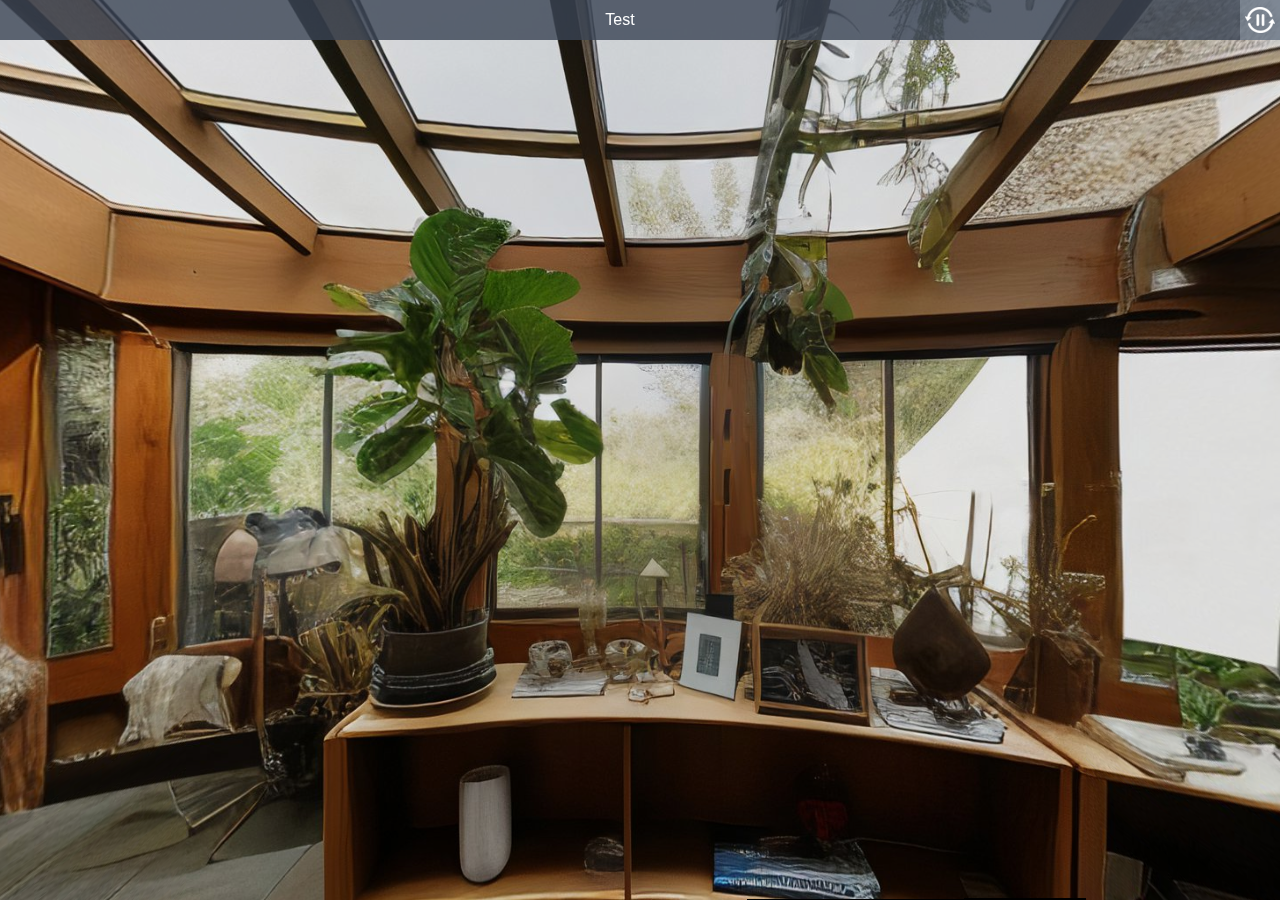
<file: virtual-tour/index.html>
<!DOCTYPE html>
<html>
<head>
<title>Project Title</title>
<meta charset="utf-8">
<meta name="viewport" content="target-densitydpi=device-dpi, width=device-width, initial-scale=1.0, maximum-scale=1.0, minimum-scale=1.0, user-scalable=no, minimal-ui" />
<style> @-ms-viewport { width: device-width; } </style>
<link rel="stylesheet" href="vendor/reset.min.css">
<link rel="stylesheet" href="style.css">
</head>
<body class="single-scene ">

<div id="pano"></div>

<div id="sceneList">
  <ul class="scenes">
    
      <a href="javascript:void(0)" class="scene" data-id="0-test">
        <li class="text">Test</li>
      </a>
    
  </ul>
</div>

<div id="titleBar">
  <h1 class="sceneName"></h1>
</div>

<a href="javascript:void(0)" id="autorotateToggle">
  <img class="icon off" src="img/play.png">
  <img class="icon on" src="img/pause.png">
</a>

<a href="javascript:void(0)" id="fullscreenToggle">
  <img class="icon off" src="img/fullscreen.png">
  <img class="icon on" src="img/windowed.png">
</a>

<a href="javascript:void(0)" id="sceneListToggle">
  <img class="icon off" src="img/expand.png">
  <img class="icon on" src="img/collapse.png">
</a>

<a href="javascript:void(0)" id="viewUp" class="viewControlButton viewControlButton-1">
  <img class="icon" src="img/up.png">
</a>
<a href="javascript:void(0)" id="viewDown" class="viewControlButton viewControlButton-2">
  <img class="icon" src="img/down.png">
</a>
<a href="javascript:void(0)" id="viewLeft" class="viewControlButton viewControlButton-3">
  <img class="icon" src="img/left.png">
</a>
<a href="javascript:void(0)" id="viewRight" class="viewControlButton viewControlButton-4">
  <img class="icon" src="img/right.png">
</a>
<a href="javascript:void(0)" id="viewIn" class="viewControlButton viewControlButton-5">
  <img class="icon" src="img/plus.png">
</a>
<a href="javascript:void(0)" id="viewOut" class="viewControlButton viewControlButton-6">
  <img class="icon" src="img/minus.png">
</a>

<script src="vendor/screenfull.min.js" ></script>
<script src="vendor/bowser.min.js" ></script>
<script src="vendor/marzipano.js" ></script>

<script src="data.js"></script>
<script src="index.js"></script>

</body>
</html>
</file>
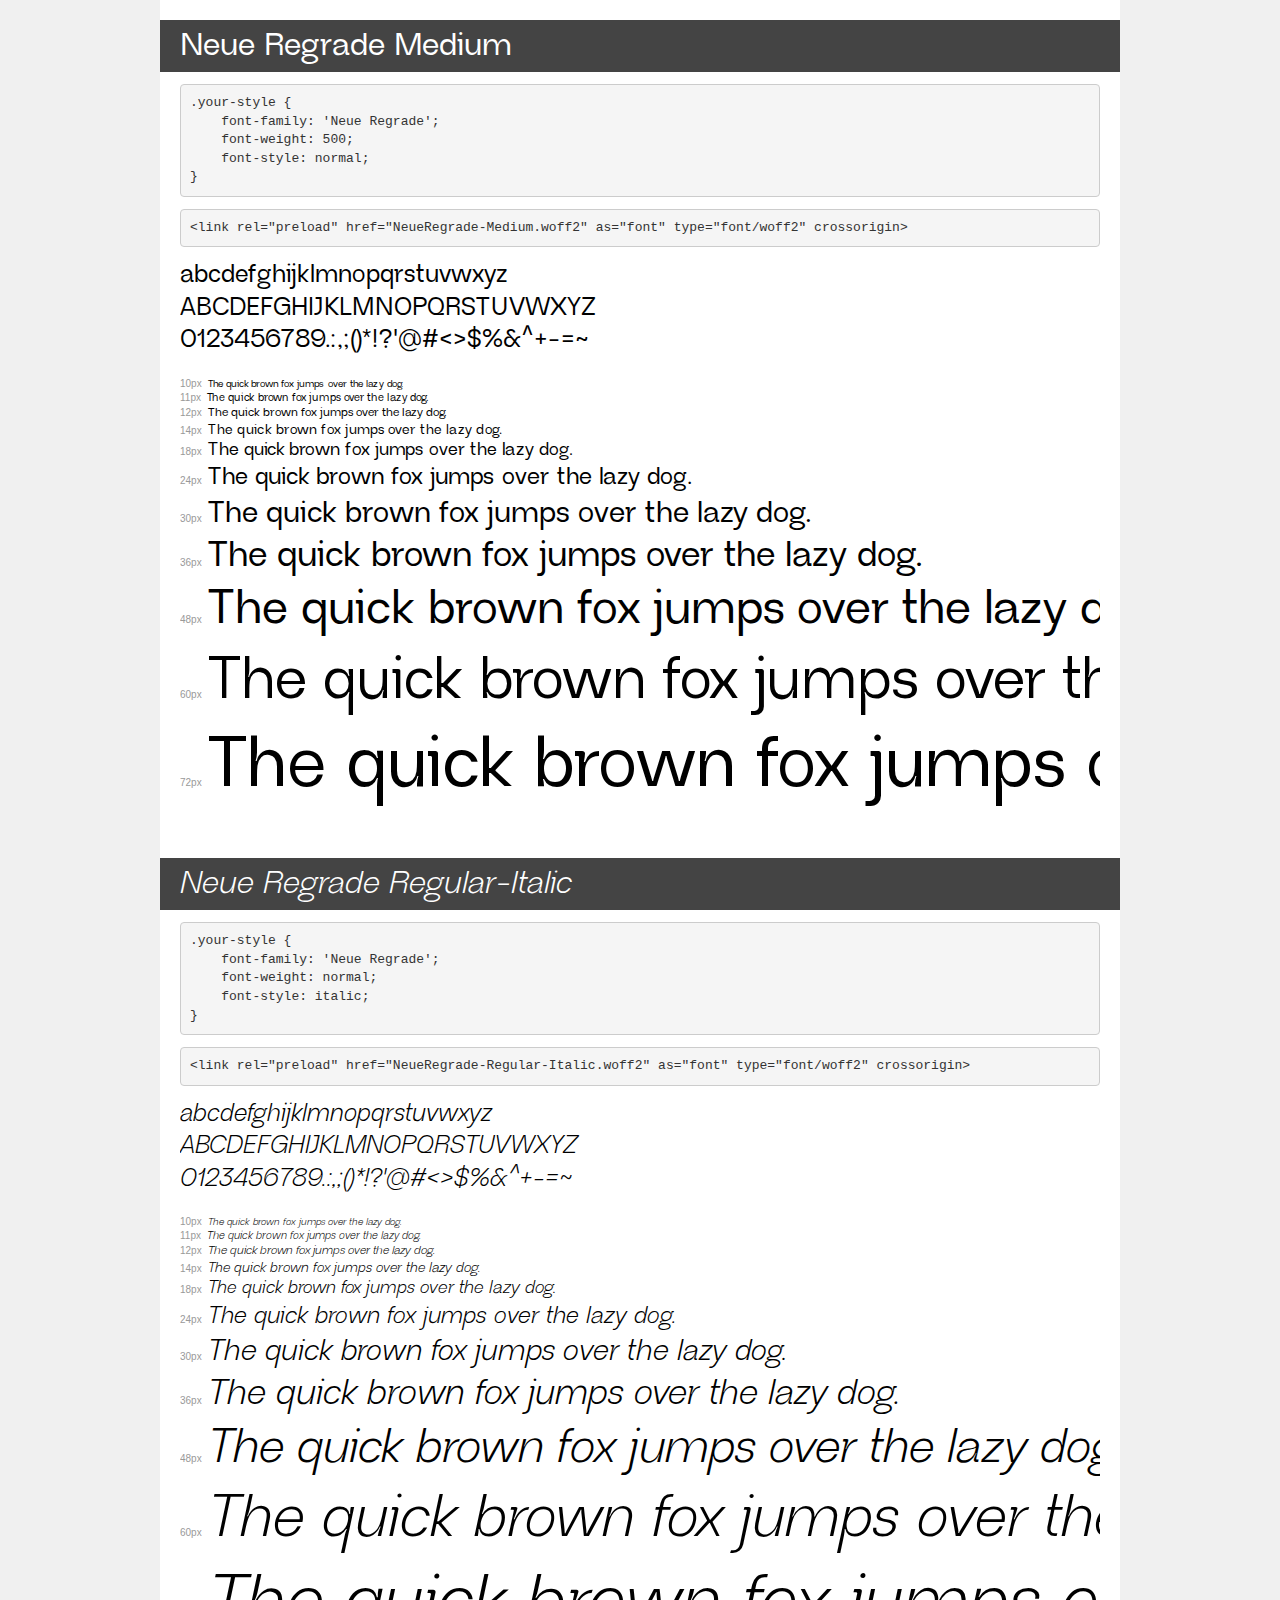
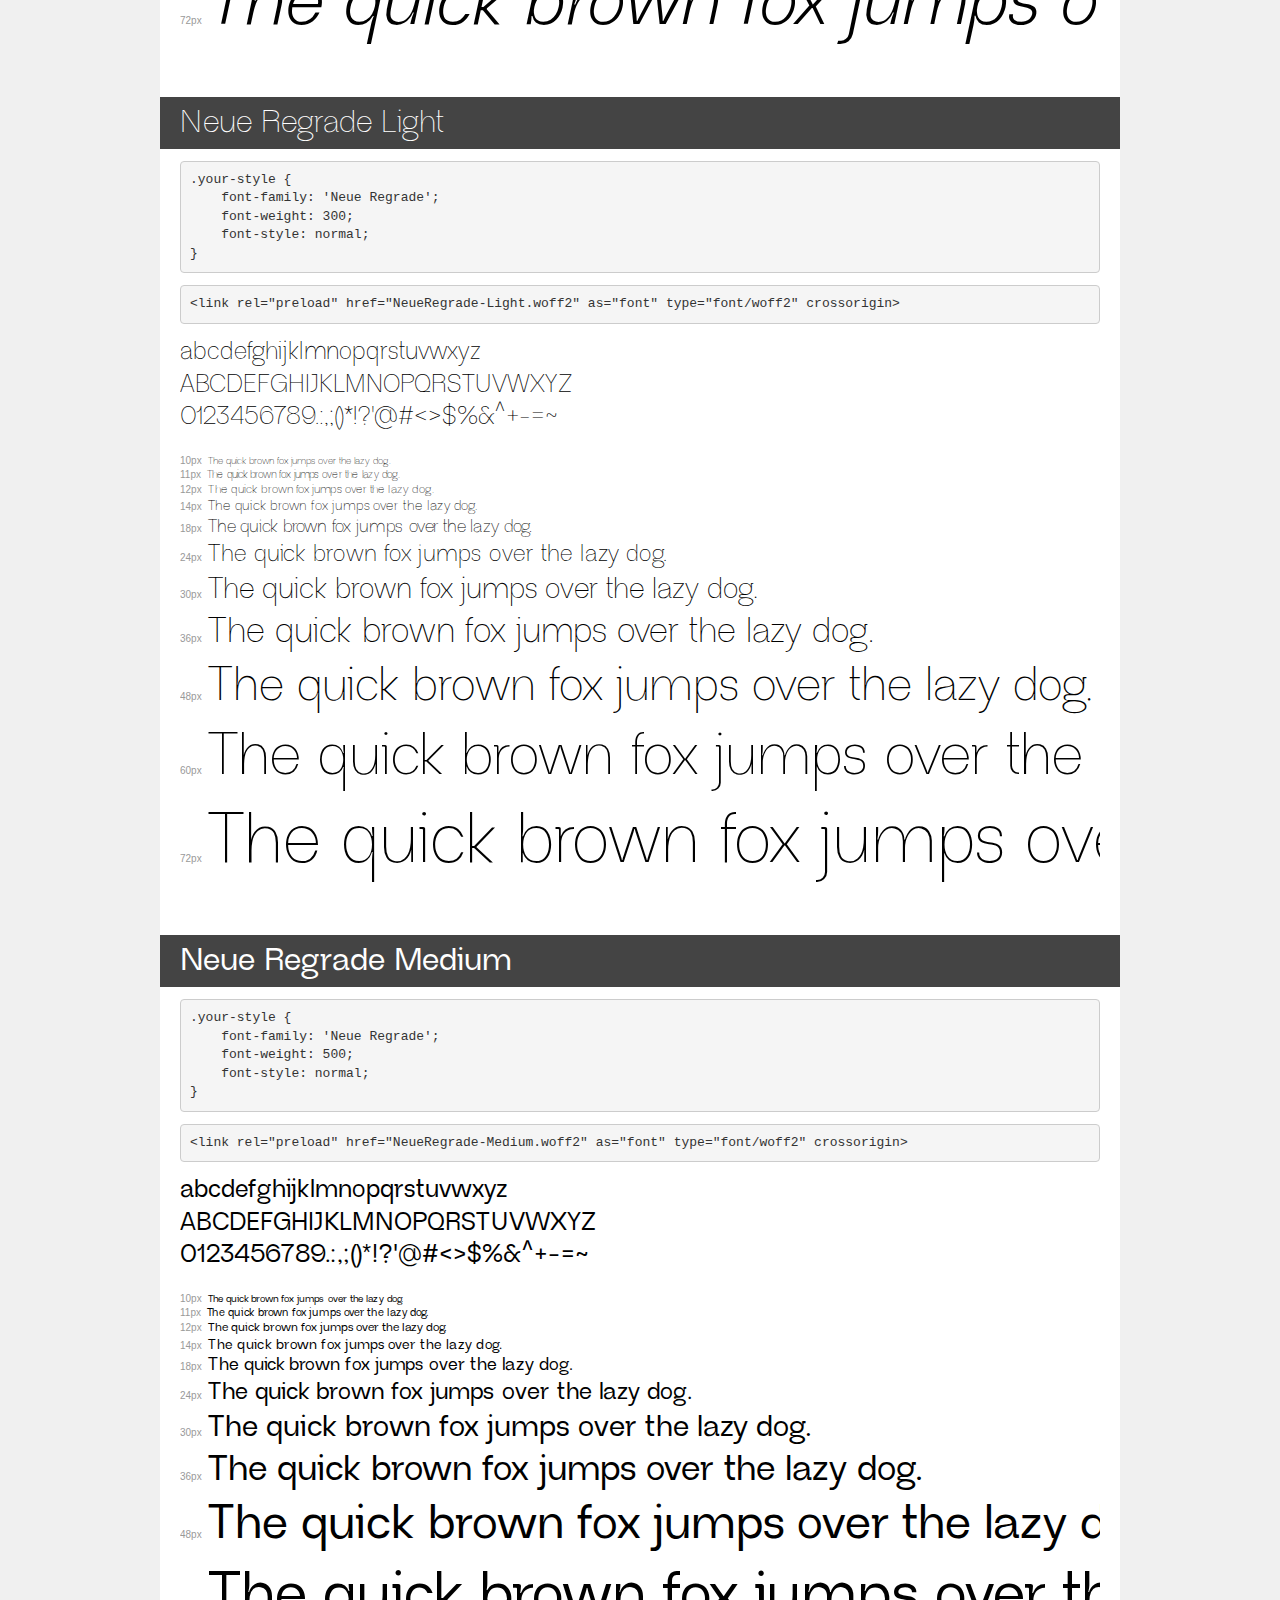
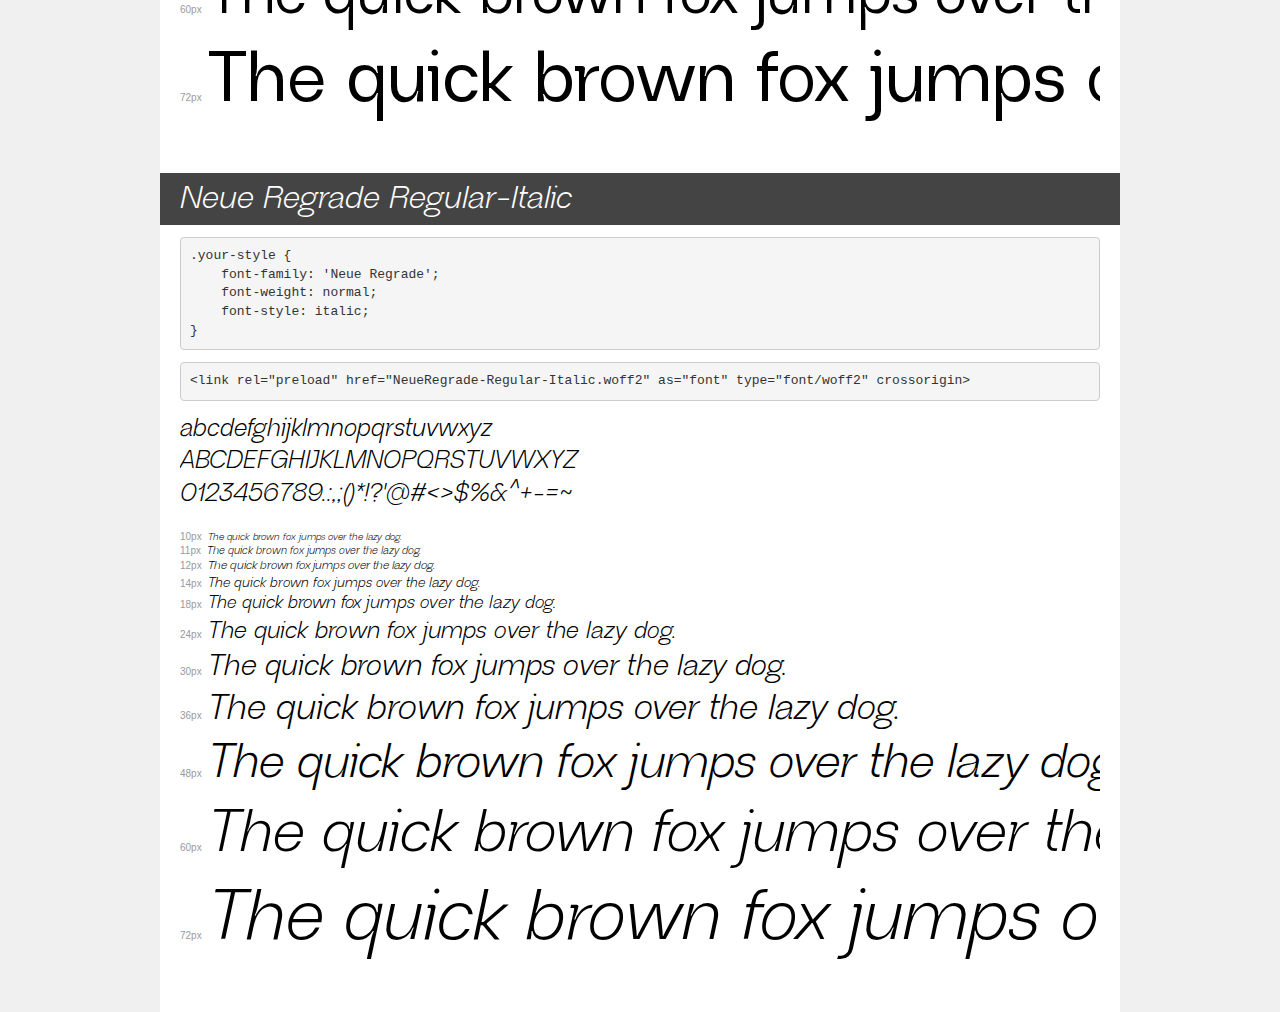
<file: assets/fonts/demo.html>
<!DOCTYPE html>
<html lang="en">
<head>
    <meta charset="utf-8">
    <meta http-equiv="X-UA-Compatible" content="IE=edge">
    <meta name="viewport" content="width=device-width, initial-scale=1">
    <meta name="robots" content="noindex, noarchive">
    <meta name="format-detection" content="telephone=no">
    <title>Transfonter demo</title>
    <link href="stylesheet.css" rel="stylesheet">
    <style>
        /*
        http://meyerweb.com/eric/tools/css/reset/
        v2.0 | 20110126
        License: none (public domain)
        */
        html, body, div, span, applet, object, iframe,
        h1, h2, h3, h4, h5, h6, p, blockquote, pre,
        a, abbr, acronym, address, big, cite, code,
        del, dfn, em, img, ins, kbd, q, s, samp,
        small, strike, strong, sub, sup, tt, var,
        b, u, i, center,
        dl, dt, dd, ol, ul, li,
        fieldset, form, label, legend,
        table, caption, tbody, tfoot, thead, tr, th, td,
        article, aside, canvas, details, embed,
        figure, figcaption, footer, header, hgroup,
        menu, nav, output, ruby, section, summary,
        time, mark, audio, video {
            margin: 0;
            padding: 0;
            border: 0;
            font-size: 100%;
            font: inherit;
            vertical-align: baseline;
        }
        /* HTML5 display-role reset for older browsers */
        article, aside, details, figcaption, figure,
        footer, header, hgroup, menu, nav, section {
            display: block;
        }
        body {
            line-height: 1;
        }
        ol, ul {
            list-style: none;
        }
        blockquote, q {
            quotes: none;
        }
        blockquote:before, blockquote:after,
        q:before, q:after {
            content: '';
            content: none;
        }
        table {
            border-collapse: collapse;
            border-spacing: 0;
        }
        /* demo styles */
        body {
            background: #f0f0f0;
            color: #000;
        }
        .page {
            background: #fff;
            width: 920px;
            margin: 0 auto;
            padding: 20px 20px 0 20px;
            overflow: hidden;
        }
        .font-container {
            overflow-x: auto;
            overflow-y: hidden;
            margin-bottom: 40px;
            line-height: 1.3;
            white-space: nowrap;
            padding-bottom: 5px;
        }
        h1 {
            position: relative;
            background: #444;
            font-size: 32px;
            color: #fff;
            padding: 10px 20px;
            margin: 0 -20px 12px -20px;
        }
        .letters {
            font-size: 25px;
            margin-bottom: 20px;
        }
        .s10:before {
            content: '10px';
        }
        .s11:before {
            content: '11px';
        }
        .s12:before {
            content: '12px';
        }
        .s14:before {
            content: '14px';
        }
        .s18:before {
            content: '18px';
        }
        .s24:before {
            content: '24px';
        }
        .s30:before {
            content: '30px';
        }
        .s36:before {
            content: '36px';
        }
        .s48:before {
            content: '48px';
        }
        .s60:before {
            content: '60px';
        }
        .s72:before {
            content: '72px';
        }
        .s10:before, .s11:before, .s12:before, .s14:before,
        .s18:before, .s24:before, .s30:before, .s36:before,
        .s48:before, .s60:before, .s72:before {
            font-family: Arial, sans-serif;
            font-size: 10px;
            font-weight: normal;
            font-style: normal;
            color: #999;
            padding-right: 6px;
        }
        pre {
            display: block;
            padding: 9px;
            margin: 0 0 12px;
            font-family: Monaco, Menlo, Consolas, "Courier New", monospace;
            font-size: 13px;
            line-height: 1.428571429;
            color: #333;
            font-weight: normal;
            font-style: normal;
            background-color: #f5f5f5;
            border: 1px solid #ccc;
            overflow-x: auto;
            border-radius: 4px;
        }
        /* responsive */
        @media (max-width: 959px) {
            .page {
                width: auto;
                margin: 0;
            }
        }
    </style>
</head>
<body>
<div class="page">
    <div class="demo">
        <h1 style="font-family: 'Neue Regrade'; font-weight: 500; font-style: normal;">Neue Regrade Medium</h1>
        <pre title="Usage">.your-style {
    font-family: 'Neue Regrade';
    font-weight: 500;
    font-style: normal;
}</pre>
        <pre title="Preload (optional)">
&lt;link rel=&quot;preload&quot; href=&quot;NeueRegrade-Medium.woff2&quot; as=&quot;font&quot; type=&quot;font/woff2&quot; crossorigin&gt;</pre>
        <div class="font-container" style="font-family: 'Neue Regrade'; font-weight: 500; font-style: normal;">
            <p class="letters">
                abcdefghijklmnopqrstuvwxyz<br>
ABCDEFGHIJKLMNOPQRSTUVWXYZ<br>
                0123456789.:,;()*!?'@#&lt;&gt;$%&^+-=~
            </p>
            <p class="s10" style="font-size: 10px;">The quick brown fox jumps over the lazy dog.</p>
            <p class="s11" style="font-size: 11px;">The quick brown fox jumps over the lazy dog.</p>
            <p class="s12" style="font-size: 12px;">The quick brown fox jumps over the lazy dog.</p>
            <p class="s14" style="font-size: 14px;">The quick brown fox jumps over the lazy dog.</p>
            <p class="s18" style="font-size: 18px;">The quick brown fox jumps over the lazy dog.</p>
            <p class="s24" style="font-size: 24px;">The quick brown fox jumps over the lazy dog.</p>
            <p class="s30" style="font-size: 30px;">The quick brown fox jumps over the lazy dog.</p>
            <p class="s36" style="font-size: 36px;">The quick brown fox jumps over the lazy dog.</p>
            <p class="s48" style="font-size: 48px;">The quick brown fox jumps over the lazy dog.</p>
            <p class="s60" style="font-size: 60px;">The quick brown fox jumps over the lazy dog.</p>
            <p class="s72" style="font-size: 72px;">The quick brown fox jumps over the lazy dog.</p>
        </div>
    </div>

    <div class="demo">
        <h1 style="font-family: 'Neue Regrade'; font-weight: normal; font-style: italic;">Neue Regrade Regular-Italic</h1>
        <pre title="Usage">.your-style {
    font-family: 'Neue Regrade';
    font-weight: normal;
    font-style: italic;
}</pre>
        <pre title="Preload (optional)">
&lt;link rel=&quot;preload&quot; href=&quot;NeueRegrade-Regular-Italic.woff2&quot; as=&quot;font&quot; type=&quot;font/woff2&quot; crossorigin&gt;</pre>
        <div class="font-container" style="font-family: 'Neue Regrade'; font-weight: normal; font-style: italic;">
            <p class="letters">
                abcdefghijklmnopqrstuvwxyz<br>
ABCDEFGHIJKLMNOPQRSTUVWXYZ<br>
                0123456789.:,;()*!?'@#&lt;&gt;$%&^+-=~
            </p>
            <p class="s10" style="font-size: 10px;">The quick brown fox jumps over the lazy dog.</p>
            <p class="s11" style="font-size: 11px;">The quick brown fox jumps over the lazy dog.</p>
            <p class="s12" style="font-size: 12px;">The quick brown fox jumps over the lazy dog.</p>
            <p class="s14" style="font-size: 14px;">The quick brown fox jumps over the lazy dog.</p>
            <p class="s18" style="font-size: 18px;">The quick brown fox jumps over the lazy dog.</p>
            <p class="s24" style="font-size: 24px;">The quick brown fox jumps over the lazy dog.</p>
            <p class="s30" style="font-size: 30px;">The quick brown fox jumps over the lazy dog.</p>
            <p class="s36" style="font-size: 36px;">The quick brown fox jumps over the lazy dog.</p>
            <p class="s48" style="font-size: 48px;">The quick brown fox jumps over the lazy dog.</p>
            <p class="s60" style="font-size: 60px;">The quick brown fox jumps over the lazy dog.</p>
            <p class="s72" style="font-size: 72px;">The quick brown fox jumps over the lazy dog.</p>
        </div>
    </div>

    <div class="demo">
        <h1 style="font-family: 'Neue Regrade'; font-weight: 300; font-style: normal;">Neue Regrade Light</h1>
        <pre title="Usage">.your-style {
    font-family: 'Neue Regrade';
    font-weight: 300;
    font-style: normal;
}</pre>
        <pre title="Preload (optional)">
&lt;link rel=&quot;preload&quot; href=&quot;NeueRegrade-Light.woff2&quot; as=&quot;font&quot; type=&quot;font/woff2&quot; crossorigin&gt;</pre>
        <div class="font-container" style="font-family: 'Neue Regrade'; font-weight: 300; font-style: normal;">
            <p class="letters">
                abcdefghijklmnopqrstuvwxyz<br>
ABCDEFGHIJKLMNOPQRSTUVWXYZ<br>
                0123456789.:,;()*!?'@#&lt;&gt;$%&^+-=~
            </p>
            <p class="s10" style="font-size: 10px;">The quick brown fox jumps over the lazy dog.</p>
            <p class="s11" style="font-size: 11px;">The quick brown fox jumps over the lazy dog.</p>
            <p class="s12" style="font-size: 12px;">The quick brown fox jumps over the lazy dog.</p>
            <p class="s14" style="font-size: 14px;">The quick brown fox jumps over the lazy dog.</p>
            <p class="s18" style="font-size: 18px;">The quick brown fox jumps over the lazy dog.</p>
            <p class="s24" style="font-size: 24px;">The quick brown fox jumps over the lazy dog.</p>
            <p class="s30" style="font-size: 30px;">The quick brown fox jumps over the lazy dog.</p>
            <p class="s36" style="font-size: 36px;">The quick brown fox jumps over the lazy dog.</p>
            <p class="s48" style="font-size: 48px;">The quick brown fox jumps over the lazy dog.</p>
            <p class="s60" style="font-size: 60px;">The quick brown fox jumps over the lazy dog.</p>
            <p class="s72" style="font-size: 72px;">The quick brown fox jumps over the lazy dog.</p>
        </div>
    </div>

    <div class="demo">
        <h1 style="font-family: 'Neue Regrade'; font-weight: 500; font-style: normal;">Neue Regrade Medium</h1>
        <pre title="Usage">.your-style {
    font-family: 'Neue Regrade';
    font-weight: 500;
    font-style: normal;
}</pre>
        <pre title="Preload (optional)">
&lt;link rel=&quot;preload&quot; href=&quot;NeueRegrade-Medium.woff2&quot; as=&quot;font&quot; type=&quot;font/woff2&quot; crossorigin&gt;</pre>
        <div class="font-container" style="font-family: 'Neue Regrade'; font-weight: 500; font-style: normal;">
            <p class="letters">
                abcdefghijklmnopqrstuvwxyz<br>
ABCDEFGHIJKLMNOPQRSTUVWXYZ<br>
                0123456789.:,;()*!?'@#&lt;&gt;$%&^+-=~
            </p>
            <p class="s10" style="font-size: 10px;">The quick brown fox jumps over the lazy dog.</p>
            <p class="s11" style="font-size: 11px;">The quick brown fox jumps over the lazy dog.</p>
            <p class="s12" style="font-size: 12px;">The quick brown fox jumps over the lazy dog.</p>
            <p class="s14" style="font-size: 14px;">The quick brown fox jumps over the lazy dog.</p>
            <p class="s18" style="font-size: 18px;">The quick brown fox jumps over the lazy dog.</p>
            <p class="s24" style="font-size: 24px;">The quick brown fox jumps over the lazy dog.</p>
            <p class="s30" style="font-size: 30px;">The quick brown fox jumps over the lazy dog.</p>
            <p class="s36" style="font-size: 36px;">The quick brown fox jumps over the lazy dog.</p>
            <p class="s48" style="font-size: 48px;">The quick brown fox jumps over the lazy dog.</p>
            <p class="s60" style="font-size: 60px;">The quick brown fox jumps over the lazy dog.</p>
            <p class="s72" style="font-size: 72px;">The quick brown fox jumps over the lazy dog.</p>
        </div>
    </div>

    <div class="demo">
        <h1 style="font-family: 'Neue Regrade'; font-weight: normal; font-style: italic;">Neue Regrade Regular-Italic</h1>
        <pre title="Usage">.your-style {
    font-family: 'Neue Regrade';
    font-weight: normal;
    font-style: italic;
}</pre>
        <pre title="Preload (optional)">
&lt;link rel=&quot;preload&quot; href=&quot;NeueRegrade-Regular-Italic.woff2&quot; as=&quot;font&quot; type=&quot;font/woff2&quot; crossorigin&gt;</pre>
        <div class="font-container" style="font-family: 'Neue Regrade'; font-weight: normal; font-style: italic;">
            <p class="letters">
                abcdefghijklmnopqrstuvwxyz<br>
ABCDEFGHIJKLMNOPQRSTUVWXYZ<br>
                0123456789.:,;()*!?'@#&lt;&gt;$%&^+-=~
            </p>
            <p class="s10" style="font-size: 10px;">The quick brown fox jumps over the lazy dog.</p>
            <p class="s11" style="font-size: 11px;">The quick brown fox jumps over the lazy dog.</p>
            <p class="s12" style="font-size: 12px;">The quick brown fox jumps over the lazy dog.</p>
            <p class="s14" style="font-size: 14px;">The quick brown fox jumps over the lazy dog.</p>
            <p class="s18" style="font-size: 18px;">The quick brown fox jumps over the lazy dog.</p>
            <p class="s24" style="font-size: 24px;">The quick brown fox jumps over the lazy dog.</p>
            <p class="s30" style="font-size: 30px;">The quick brown fox jumps over the lazy dog.</p>
            <p class="s36" style="font-size: 36px;">The quick brown fox jumps over the lazy dog.</p>
            <p class="s48" style="font-size: 48px;">The quick brown fox jumps over the lazy dog.</p>
            <p class="s60" style="font-size: 60px;">The quick brown fox jumps over the lazy dog.</p>
            <p class="s72" style="font-size: 72px;">The quick brown fox jumps over the lazy dog.</p>
        </div>
    </div>

</div>
</body>
</html>
</file>
<file: virtual-tour/style.css>
* {
  -webkit-box-sizing: border-box;
  -moz-box-sizing: border-box;
  box-sizing: border-box;
  -moz-user-select: none;
  -webkit-user-select: none;
  -ms-user-select: none;
  user-select: none;
  -ms-text-size-adjust: none;
  -moz-text-size-adjust: none;
  -webkit-text-size-adjust: none;
  text-size-adjust: none;
  -webkit-user-drag: none;
  -webkit-touch-callout: none;
  -ms-content-zooming: none;
  -webkit-tap-highlight-color: rgba(0,0,0,0);
}

html, body {
  width: 100%;
  height: 100%;
  padding: 0;
  margin: 0;
  overflow: hidden;
  font-family: "Helvetica Neue", Helvetica, Arial, sans-serif;
  font-size: 16px;
  background-color: #000;
  color: #fff;
}

a, a:hover, a:active, a:visited {
  text-decoration: none;
  color: inherit;
}

#pano {
  position: absolute;
  top: 0;
  left: 0;
  width: 100%;
  height: 100%;
  overflow: hidden;
}

#titleBar {
  position: absolute;
  top: 0;
  left: 0;
  right: 40px;
  height: 40px;
  text-align: center;
}

.mobile #titleBar {
  height: 50px;
  right: 50px;
}

/* If there is a fullscreen button the title bar must make space for it */
body.fullscreen-enabled #titleBar {
  right: 80px;
}

body.fullscreen-enabled.mobile #titleBar {
  right: 100px;
}

/* If there are multiple scenes the title bar must make space for the scene list toggle */
body.multiple-scenes #titleBar {
  left: 40px;
}

body.multiple-scenes.mobile #titleBar {
  left: 50px;
}

#titleBar .sceneName {
  width: 100%;
  height: 100%;
  line-height: 30px;
  padding: 5px;
  background-color: rgb(58,68,84);
  background-color: rgba(58,68,84,0.8);
  overflow: hidden;
  text-overflow: ellipsis;
  white-space: nowrap;

  -moz-user-select: text;
  -webkit-user-select: text;
  -ms-user-select: text;
  user-select: text;
}

.mobile #titleBar .sceneName {
  line-height: 40px;
}

#fullscreenToggle {
  display: none;
  position: absolute;
  top: 0;
  right: 0;
  width: 40px;
  height: 40px;
  padding: 5px;
  background-color: rgb(103,115,131);
  background-color: rgba(103,115,131,0.8);
}

.mobile #fullscreenToggle {
  width: 50px;
  height: 50px;
}

body.fullscreen-enabled #fullscreenToggle {
  display: block;
}

#fullscreenToggle .icon {
  position: absolute;
  top: 5px;
  right: 5px;
  width: 30px;
  height: 30px;
}

.mobile #fullscreenToggle .icon {
  top: 10px;
  right: 10px;
}

#fullscreenToggle .icon.on {
  display: none;
}

#fullscreenToggle .icon.off {
  display: block;
}

#fullscreenToggle.enabled .icon.on {
  display: block;
}

#fullscreenToggle.enabled .icon.off {
  display: none;
}

#autorotateToggle {
  display: block;
  position: absolute;
  top: 0;
  right: 0;
  width: 40px;
  height: 40px;
  padding: 5px;
  background-color: rgb(103,115,131);
  background-color: rgba(103,115,131,0.8);
}

.mobile #autorotateToggle {
  width: 50px;
  height: 50px;
}

/* If there is a fullscreen button, autorotate must placed a bit to the left */
body.fullscreen-enabled #autorotateToggle {
  right: 40px;
}

body.fullscreen-enabled.mobile #autorotateToggle {
  right: 50px;
}

#autorotateToggle .icon {
  position: absolute;
  top: 5px;
  right: 5px;
  width: 30px;
  height: 30px;
}

.mobile #autorotateToggle .icon {
  top: 10px;
  right: 10px;
}

#autorotateToggle .icon.on {
  display: none;
}

#autorotateToggle .icon.off {
  display: block;
}

#autorotateToggle.enabled .icon.on {
  display: block;
}

#autorotateToggle.enabled .icon.off {
  display: none;
}

#sceneListToggle {
  position: absolute;
  top: 0;
  left: 0;
  width: 40px;
  height: 40px;
  padding: 5px;
  background-color: rgb(103,115,131);
  background-color: rgba(103,115,131,0.8);
}

.mobile #sceneListToggle {
  width: 50px;
  height: 50px;
}

#sceneListToggle .text {
  position: absolute;
  top: 5px;
  left: 15px;
  width: 100%;
  line-height: 30px;
}

#sceneListToggle .icon {
  position: absolute;
  top: 5px;
  right: 5px;
  width: 30px;
  height: 30px;
}

.mobile #sceneListToggle .icon {
  top: 10px;
  right: 10px;
}

#sceneListToggle .icon.on {
  display: none;
}

#sceneListToggle .icon.off {
  display: block;
}

#sceneListToggle.enabled .icon.on {
  display: block;
}

#sceneListToggle.enabled .icon.off {
  display: none;
}

#sceneList {
  position: absolute;
  top: 0;
  left: -220px;
  padding-top: 40px;
  width: 220px;
  max-height: 100%;
  overflow-x: hidden;
  overflow-y: auto;
  margin-left: 0;
  -webkit-transition: margin-left 0.5s ease-in-out;
  transition: margin-left 0.5s ease-in-out;
}

.mobile #sceneList {
  padding-top: 50px;
}

#sceneList .scenes {
  width: 100%;
  background-color: rgb(58,68,84);
  background-color: rgba(58,68,84,0.8);
}

.mobile #sceneList {
  width: 100%;
  height: 100%;
  left: -100%;
}

.mobile #sceneList.enabled {
  margin-left: 100%;
}

.mobile #sceneList .scenes {
  height: 100%;
}

#sceneList.enabled {
  margin-left: 220px;
}

#sceneList .scene {
  display: block;
  width: 100%;
  height: 30px;
}

.mobile #sceneList .scene {
  height: 40px;
}

#sceneList .scene .text {
  width: 100%;
  height: 100%;
  padding: 0 15px;
  line-height: 30px;
  overflow: hidden;
  text-overflow: ellipsis;
  white-space: nowrap;
}

.mobile #sceneList .scene .text {
  line-height: 40px;
}

.no-touch #sceneList .scene:hover {
  background-color: rgb(103,115,131);
  background-color: rgba(103,115,131,0.8);
}

#sceneList .scene.current {
  background-color: rgb(103,115,131);
  background-color: rgba(103,115,131,0.8);
}

/* Hide scene list when only a single scene exists */
body.single-scene #sceneList, body.single-scene #sceneListToggle {
  display: none;
}

/* Link hotspot */

.link-hotspot {
  width: 60px;
  height: 60px;
  margin-left: -30px;
  margin-top: -30px;
  opacity: 0.9;
  -webkit-transition: opacity 0.2s;
  transition: opacity 0.2s;
}

.no-touch .link-hotspot:hover {
  opacity: 1;
}

.mobile .link-hotspot {
  width: 70px;
  height: 70px;
}

.link-hotspot-icon {
  width: 100%;
  height: 100%;
  cursor: pointer;
}

.link-hotspot-tooltip {
  position: absolute;
  left: 100%;
  top: 14px; /* ( 60 - (16 + 2*8) ) / 2 */

  margin-left: 3px;

  font-size: 16px;

  max-width: 300px;

  padding: 8px 10px;

  border-radius: 5px;

  background-color: rgb(58,68,84);
  background-color: rgba(58,68,84,0.8);

  color: #fff;

  white-space: nowrap;
  text-overflow: ellipsis;
  overflow: hidden;

  cursor: pointer;

  opacity: 0;

  -ms-transform: translateX(-8px);
  -webkit-transform: translateX(-8px);
  transform: translateX(-8px);

  -webkit-transition: -ms-transform 0.3s,
                      -webkit-transform 0.3s,
                      transform 0.3s,
                      opacity 0.3s;
  transition: -ms-transform 0.3s,
              -webkit-transform 0.3s,
              transform 0.3s,
              opacity 0.3s;
}

.mobile .link-hotspot {
  top: 19px; /* ( 70 - (16 + 2*8) ) / 2 */
}

.no-touch .link-hotspot:hover .link-hotspot-tooltip {
  opacity: 1;
  -ms-transform: translateX(0);
  -webkit-transform: translateX(0);
  transform: translateX(0);
}

/* Prevent tooltip from triggering */
.link-hotspot-tooltip {
  pointer-events: none;
}
.no-touch .link-hotspot:hover .link-hotspot-tooltip {
  pointer-events: all;
}

/* Fallback mode without pointer-events (IE8-10) */
.tooltip-fallback .link-hotspot-tooltip {
  display: none;
}
.no-touch .tooltip-fallback .link-hotspot:hover .link-hotspot-tooltip {
  display: block;
}

/* Info hotspot */

.info-hotspot {
  line-height: 1.2em;
  opacity: 0.9;
  -webkit-transition: opacity 0.2s 0.2s;
  transition: opacity 0.2s 0.2s;
}

.no-touch .info-hotspot:hover {
  opacity: 1;
  -webkit-transition: opacity 0.2s;
  transition: opacity 0.2s;
}

.info-hotspot.visible {
  opacity: 1;
}

.info-hotspot .info-hotspot-header {
  width: 40px;
  height: 40px;
  border-radius: 20px;
  background-color: rgb(103,115,131);
  cursor: pointer;
  -webkit-transition: width 0.3s ease-in-out 0.5s,
                      border-radius 0.3s ease-in-out 0.5s;
  transition: width 0.3s ease-in-out 0.5s,
              border-radius 0.3s ease-in-out 0.5s;
}

.mobile .info-hotspot .info-hotspot-header {
  width: 50px;
  height: 50px;
  border-radius: 25px;
}

.desktop.no-touch .info-hotspot .info-hotspot-header:hover {
  width: 260px;
  border-radius: 5px;
  -webkit-transition: width 0.3s ease-in-out,
                      border-radius 0.3s ease-in-out;
  transition: width 0.3s ease-in-out,
              border-radius 0.3s ease-in-out;
}

.desktop .info-hotspot.visible .info-hotspot-header,
.desktop.no-touch .info-hotspot.visible .info-hotspot-header:hover {
  width: 260px;
  border-radius: 5px;
  border-top-right-radius: 0;
  border-bottom-right-radius: 0;
  border-bottom-left-radius: 0;
  -webkit-transition: width 0.3s ease-in-out,
                      border-radius 0.3s ease-in-out;
  transition: width 0.3s ease-in-out,
              border-radius 0.3s ease-in-out;
}

.info-hotspot .info-hotspot-icon-wrapper {
  width: 40px;
  height: 40px;
}

.mobile .info-hotspot .info-hotspot-icon-wrapper {
  width: 50px;
  height: 50px;
}

.info-hotspot .info-hotspot-icon {
  width: 90%;
  height: 90%;
  margin: 5%;
}

.info-hotspot .info-hotspot-title-wrapper {
  position: absolute;
  left: 40px;
  top: 0;
  width: 0;
  height: 40px;
  padding: 0;
  overflow: hidden;
  -webkit-transition: width 0s 0.4s,
                      padding 0s 0.4s;
  transition: width 0s 0.4s,
              padding 0s 0.4s;
}

.desktop .info-hotspot.visible .info-hotspot-title-wrapper,
.desktop.no-touch .info-hotspot .info-hotspot-header:hover .info-hotspot-title-wrapper {
  width: 220px;
  padding: 0 5px;
  -webkit-transition: width 0s 0.4s,
                      padding 0s 0.4s;
  transition: width 0s 0.4s,
              padding 0s 0.4s;
}

.info-hotspot .info-hotspot-title-wrapper:before {
  content: '';
  display: inline-block;
  vertical-align: middle;
  height: 100%;
}

.info-hotspot .info-hotspot-title {
  display: inline-block;
  vertical-align: middle;

  -moz-user-select: text;
  -webkit-user-select: text;
  -ms-user-select: text;
  user-select: text;
}

.info-hotspot .info-hotspot-close-wrapper {
  position: absolute;
  left: 260px;
  top: 0;
  height: 40px;
  width: 40px;
  border-top-right-radius: 5px;
  background-color: rgb(78,88,104);
  visibility: hidden;
  -ms-transform: perspective(200px) rotateY(90deg);
  -webkit-transform: perspective(200px) rotateY(90deg);
  transform: perspective(200px) rotateY(90deg);
  -ms-transform-origin: 0 50% 0;
  -webkit-transform-origin: 0 50% 0;
  transform-origin: 0 50% 0;
  -webkit-transition: -ms-transform 0.3s 0.3s,
                      -webkit-transform 0.3s 0.3s,
                      transform 0.3s 0.3s,
                      visibility 0s 0.6s;
  transition: -ms-transform 0.3s 0.3s,
              -webkit-transform 0.3s 0.3s,
              transform 0.3s 0.3s,
              visibility 0s 0.6s;
}

.desktop .info-hotspot.visible .info-hotspot-close-wrapper {
  visibility: visible;
  -ms-transform: perspective(200px) rotateY(0deg);
  -webkit-transform: perspective(200px) rotateY(0deg);
  transform: perspective(200px) rotateY(0deg);
  -webkit-transition: -ms-transform 0.3s,
                      -webkit-transform 0.3s,
                      transform 0.3s,
                      visibility 0s 0s;
  transition: -ms-transform 0.3s,
              -webkit-transform 0.3s,
              transform 0.3s,
              visibility 0s 0s;
}

.info-hotspot .info-hotspot-close-icon {
  width: 70%;
  height: 70%;
  margin: 15%;
}

.info-hotspot .info-hotspot-text {
  position: absolute;
  width: 300px;
  height: auto;
  max-height: 200px;
  top: 40px;
  left: 0;
  padding: 10px;
  background-color: rgb(58,68,84);
  border-bottom-right-radius: 5px;
  border-bottom-left-radius: 5px;
  overflow-y: auto;
  visibility: hidden;
  /* rotate(90deg) causes transition flicker on Firefox 58 */
  -ms-transform: perspective(200px) rotateX(-89.999deg);
  -webkit-transform: perspective(200px) rotateX(-89.999deg);
  transform: perspective(200px) rotateX(-89.999deg);
  -ms-transform-origin: 50% 0 0;
  -webkit-transform-origin: 50% 0 0;
  transform-origin: 50% 0 0;
  -webkit-transition: -ms-transform 0.3s,
                      -webkit-transform 0.3s,
                      transform 0.3s,
                      visibility 0s 0.3s;
  transition: -ms-transform 0.3s,
              -webkit-transform 0.3s,
              transform 0.3s,
              visibility 0s 0.3s;

  -moz-user-select: text;
  -webkit-user-select: text;
  -ms-user-select: text;
  user-select: text;
}

.desktop .info-hotspot.visible .info-hotspot-text {
  visibility: visible;
  -ms-transform: perspective(200px) rotateX(0deg);
  -webkit-transform: perspective(200px) rotateX(0deg);
  transform: perspective(200px) rotateX(0deg);
  -webkit-transition: -ms-transform 0.3s 0.3s,
                      -webkit-transform 0.3s 0.3s,
                      transform 0.3s 0.3s,
                      visibility 0s 0s;
  transition: -ms-transform 0.3s 0.3s,
              -webkit-transform 0.3s 0.3s,
              transform 0.3s 0.3s,
              visibility 0s 0s;
}

/* Info hotspot modal */

.desktop .info-hotspot-modal {
  display: none;
}

.info-hotspot-modal {
  top: 0;
  left: 0;
  position: absolute;
  width: 100%;
  height: 100%;
  overflow: hidden;
  z-index: 11000 !important;
  background-color: rgba(0,0,0,.5);
  line-height: 1.2em;
  opacity: 0;
  visibility: hidden;
  -webkit-transition: opacity 0.2s ease-in-out 0.5s,
                      visibility 0s 0.7s;
  transition: opacity 0.2s ease-in-out 0.5s,
              visibility 0s 0.7s;
}

.info-hotspot-modal.visible {
  opacity: 1;
  visibility: visible;
  -webkit-transition: opacity 0.2s ease-in-out,
                      visibility 0s 0s;
  transition: opacity 0.2s ease-in-out,
              visibility 0s 0s;
}

.info-hotspot-modal .info-hotspot-header {
  position: absolute;
  top: 60px;
  left: 10px;
  right: 10px;
  width: auto;
  height: 50px;
  background-color: rgb(103,115,131);
  background-color: rgba(103,115,131,0.8);
  opacity: 0;
  -webkit-transition: opacity 0.3s ease-in-out 0.2s;
  transition: opacity 0.3s ease-in-out 0.2s;
}

.info-hotspot-modal.visible .info-hotspot-header {
  opacity: 1;
  -webkit-transition: opacity 0.3s ease-in-out 0.2s;
  transition: opacity 0.3s ease-in-out 0.2s;
}

.info-hotspot-modal .info-hotspot-icon-wrapper {
  width: 50px;
  height: 50px;
}

.info-hotspot-modal .info-hotspot-icon {
  width: 90%;
  height: 90%;
  margin: 5%;
}

.info-hotspot-modal .info-hotspot-title-wrapper {
  position: absolute;
  top: 0;
  left: 50px;
  right: 50px;
  width: auto;
  height: 50px;
  padding: 0 10px;
}

.info-hotspot-modal .info-hotspot-title-wrapper:before {
  content: '';
  display: inline-block;
  vertical-align: middle;
  height: 100%;
}

.info-hotspot-modal .info-hotspot-title {
  display: inline-block;
  vertical-align: middle;

  -moz-user-select: text;
  -webkit-user-select: text;
  -ms-user-select: text;
  user-select: text;
}

.info-hotspot-modal .info-hotspot-close-wrapper {
  position: absolute;
  top: 0;
  right: 0;
  width: 50px;
  height: 50px;
  background-color: rgb(78,88,104);
  background-color: rgba(78,88,104,0.8);
  cursor: pointer;
}

.info-hotspot-modal .info-hotspot-close-icon {
  width: 70%;
  height: 70%;
  margin: 15%;
}

.info-hotspot-modal .info-hotspot-text {
  position: absolute;
  top: 110px;
  bottom: 10px;
  left: 10px;
  right: 10px;
  padding: 10px;
  background-color: rgb(58,68,84);
  background-color: rgba(58,68,84,0.8);
  overflow-y: auto;
  opacity: 0;
  -webkit-transition: opacity 0.3s ease-in-out;
  transition: opacity 0.3s ease-in-out;

  -moz-user-select: text;
  -webkit-user-select: text;
  -ms-user-select: text;
  user-select: text;
}

.info-hotspot-modal.visible .info-hotspot-text {
  opacity: 1;
  -webkit-transition: opacity 0.3s ease-in-out 0.4s;
  transition: opacity 0.3s ease-in-out 0.4s;
}

/* View control buttons */

.viewControlButton {
  display: none;
  position: absolute;
  bottom: 0;
  left: 50%;
  width: 40px;
  height: 40px;
  padding: 5px;
  background-color: rgb(103,115,131);
  background-color: rgba(103,115,131,0.8);
}

body.view-control-buttons .viewControlButton {
  display: block;
}

/* Hide controls when width is too small */
@media (max-width: 600px) {
  body.view-control-buttons .viewControlButton {
    display: none;
  }
}

.viewControlButton .icon {
  position: absolute;
  top: 5px;
  right: 5px;
  width: 30px;
  height: 30px;
}

/* Center is at margin-left: -20px */
.viewControlButton-1 {
  margin-left: -145px;
}
.viewControlButton-2 {
  margin-left: -95px;
}
.viewControlButton-3 {
  margin-left: -45px;
}
.viewControlButton-4 {
  margin-left: 5px;
}
.viewControlButton-5 {
  margin-left: 55px;
}
.viewControlButton-6 {
  margin-left: 105px;
}
</file>
<file: assets/fonts/stylesheet.css>
@font-face {
    font-family: 'Neue Regrade';
    src: url('NeueRegrade-Medium.woff2') format('woff2'),
        url('NeueRegrade-Medium.woff') format('woff');
    font-weight: 500;
    font-style: normal;
    font-display: swap;
}

@font-face {
    font-family: 'Neue Regrade';
    src: url('NeueRegrade-Regular-Italic.woff2') format('woff2'),
        url('NeueRegrade-Regular-Italic.woff') format('woff');
    font-weight: normal;
    font-style: italic;
    font-display: swap;
}

@font-face {
    font-family: 'Neue Regrade';
    src: url('NeueRegrade-Light.woff2') format('woff2'),
        url('NeueRegrade-Light.woff') format('woff');
    font-weight: 300;
    font-style: normal;
    font-display: swap;
}

@font-face {
    font-family: 'Neue Regrade';
    src: url('NeueRegrade-Medium.woff2') format('woff2'),
        url('NeueRegrade-Medium.woff') format('woff');
    font-weight: 500;
    font-style: normal;
    font-display: swap;
}

@font-face {
    font-family: 'Neue Regrade';
    src: url('NeueRegrade-Regular-Italic.woff2') format('woff2'),
        url('NeueRegrade-Regular-Italic.woff') format('woff');
    font-weight: normal;
    font-style: italic;
    font-display: swap;
}
</file>
